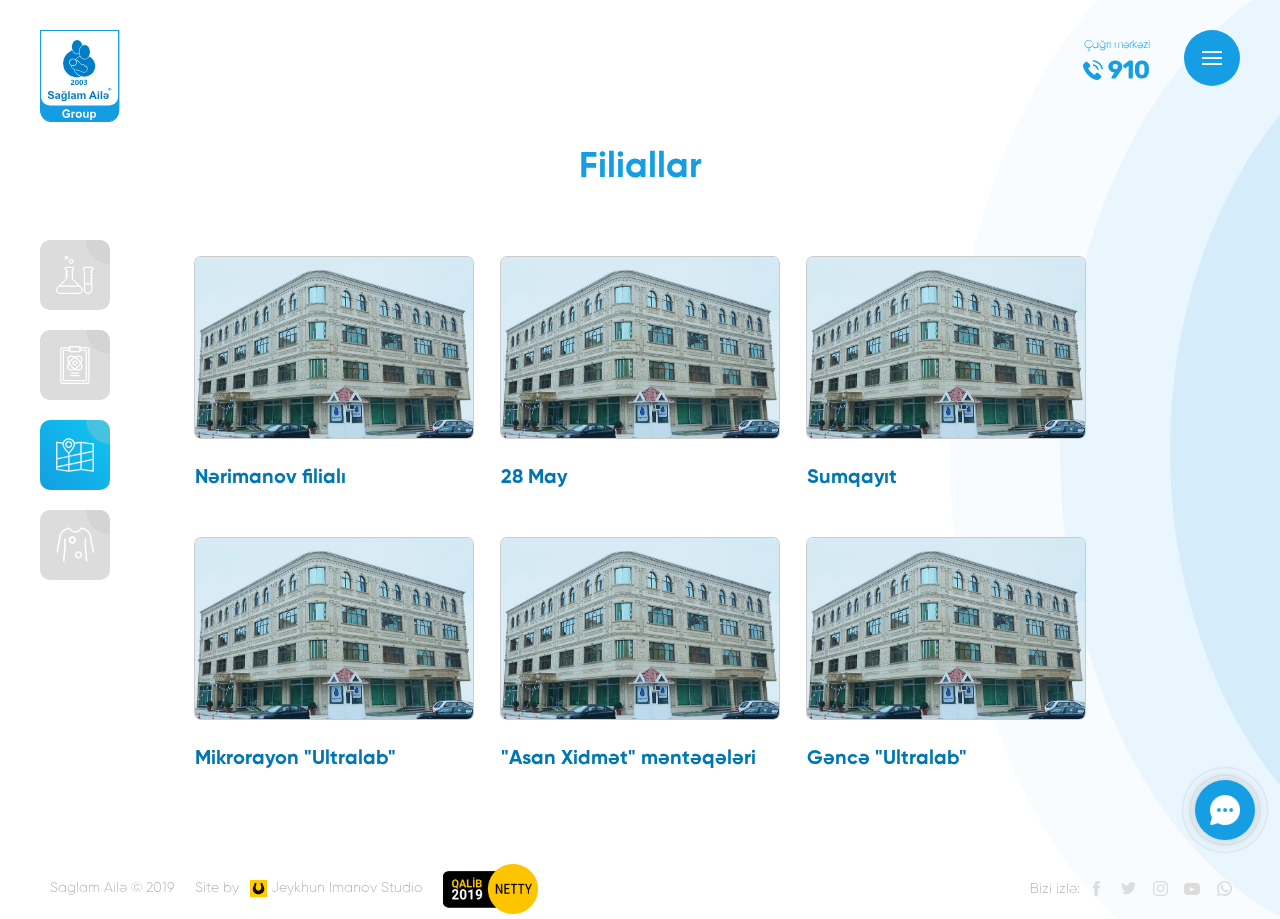
<file: branches.html>
<!DOCTYPE html>
<html lang="en">
  <head>
    <meta charset="UTF-8" />
    <meta name="viewport" content="width=device-width, initial-scale=1.0" />
    <link
      rel="stylesheet"
      href="https://stackpath.bootstrapcdn.com/bootstrap/4.4.1/css/bootstrap.min.css"
      integrity="sha384-Vkoo8x4CGsO3+Hhxv8T/Q5PaXtkKtu6ug5TOeNV6gBiFeWPGFN9MuhOf23Q9Ifjh"
      crossorigin="anonymous"
    />
    <link rel="icon" type="image/png" sizes="16x16" href="assets/images/favicon-16x16.png">
    <link rel="stylesheet" href="css/branches.css" />
    <title>Filiallar | Sağlam Aile</title>
  </head>
  <body>
    <div class="wrapper">
      <header id="header" class="">
        <div>
          <h1 class="logo"><a href="index.html"></a></h1>
          <div class="phone">
            <span class="">Çağrı mərkəzi</span><a href="#">910</a>
          </div>
         
          <a href="#" class="toggler">
            <span>
              <em></em>
              <em></em>
              <em></em>
            </span>
          </a>
        </div>
      </header>
      <aside id="aside-nav" class="">
        <div class="aside-nav-container">
          <div class="up-sections">
            <div class="aside-sections">
              <section>
                <h3><a href="analyzes.html">Müayinələr</a></h3>
              </section>
              <section>
                <h3>
                  <a
                    href=""
                 
                    >E-nəticə</a
                  >
                </h3>
              </section>
              <section>
                <h3><a href="branches.html">Filiallar</a></h3>
              </section>
              <section>
                <h3><a href="symptoms.html">Simptomlar</a></h3>
              </section>
              <section>
                <h3><a href="about-us-management.html">Haqqımızda</a></h3>
                <ul>
                  <li><a href="about-us-management.html">Rəhbərlik</a></li>
                  <li><a href="about-us-career.html">Karyera</a></li>
                </ul>
              </section>
              <section>
                <h3><a href="">Laboratoriya</a></h3>
                <ul>
                  <li>
                    <a href="">Laboratoriya haqqında</a>
                  </li>
                  <li>
                    <a href="">Keyfiyyətə nəzarət</a>
                  </li>
                </ul>
              </section>
              <section>
                <h3><a href="clinic.html">Poliklinika</a></h3>
              </section>
              <section>
                <h3><a href="check-up-packets.html">Check-up paketlər</a></h3>
              </section>
              <section>
                <h3><a href="doctors.html">Həkimlər</a></h3>
              </section>
              <section>
                <h3><a href="">Endirimlər</a></h3>
              </section>
              <section>
                <h3>
                  <a href="">Korporativ əməkdaşlıq</a>
                </h3>
                <ul>
                  <li>
                    <a href="">Tərəfdaşlar</a>
                  </li>
                  <li><a href="">Sığorta</a></li>
                  <li>
                    <a href=""
                      >Beynəlxalq əlaqələr</a
                    >
                  </li>
                  <li>
                    <a href="">Françayzinq</a>
                  </li>
                </ul>
              </section>
              <section>
                <h3><a href="">İctimai Fəaliyyət</a></h3>
                <ul>
                  <li><a href="">Konfranslar</a></li>
                  <li>
                    <a href=""
                      >Səyyar müayinələr</a
                    >
                  </li>
                  <li><a href="">Tədbirlər</a></li>
                  <li>
                    <a href="">Məlumat turları</a>
                  </li>
                </ul>
              </section>
              <section>
                <h3><a href="loyalty-cards.html">Loyallıq kartları</a></h3>
              </section>
              <section>
                <h3><a href="">Infolab</a></h3>
              </section>
            </div>
          </div>
        </div>
      </aside>
      <div class="main-bg">
        <div>
          <div>
            <div></div>
          </div>
        </div>
      </div>
  
      <nav class="main-nav">
        <ul>
          <li>
            <a href="analyzes.html" class=""
              ><img src="assets/images/icon_1-branches.svg" alt=""
            /></a>
          </li>
          <li>
            <a
              href=""
           
              class=""
              ><img src="assets/images/icon_2-branches.svg" alt=""
            /></a>
          </li>
          <li>
            <a href="branches.html" class="left-nav-active"
              ><img src="assets/images/icon_3-branches.svg" alt=""
            /></a>
          </li>
          <li>
            <a href="symptoms.html" class=""
              ><img src="assets/images/icon_4-branches.svg" alt=""
            /></a>
          </li>
        </ul>
      </nav>
      <div class="main-content">
        <div>
          <h2><span>Filiallar</span> </h2>
          <div class="branches-grid">
            <figure class=""> 
              <img src="assets/images/bina-1.jpg" alt="" />
              <a href="branch-narimanov.html"></a>
              <figcaption>Nərimanov filialı</figcaption>
            </figure>
            <figure>
              <img src="assets/images/bina-1.jpg" alt="" />
              <a href=""></a>
              <figcaption>28 May</figcaption>
            </figure>
            <figure>
              <img src="assets/images/bina-1.jpg" alt="" />
              <a href=""></a>
              <figcaption>Sumqayıt</figcaption>
            </figure>
            <figure>
              <img src="assets/images/bina-1.jpg" alt="" />
              <a href=""></a>
              <figcaption>Mikrorayon "Ultralab"</figcaption>
            </figure>
            <figure>
              <img src="assets/images/bina-1.jpg" alt="" />
              <a href=""></a>
              <figcaption>"Asan Xidmət" məntəqələri</figcaption>
            </figure>
            <figure>
              <img src="assets/images/bina-1.jpg" alt="" />
              <a href=""></a>
              <figcaption>Gəncə "Ultralab"</figcaption>
            </figure>
          </div>
        </div>
      </div>
      <footer id="footer">
        <div class="footer-container">
          <div class="footer-left">
            <div class="copyright">
              <p>Saglam Ailə © 2019</p>
            </div>
            <div class="jis">
              <a  href="">
                Site by<span></span> Jeykhun Imanov Studio
              </a>
            </div>
            <div class="netty">
              <a href="">
                <img
                  src="assets/images/netty2019winner.png"
                 
                  alt="NETTY 2019"
                />
              </a>
            </div>
          </div>
          <div class="footer-right">
            <span>Bizi izlə:</span>
            <a href=""
              ><svg
                width="7px"
                height="15px"
                viewBox="0 0 7 15"
                version="1.1"
                xmlns="http://www.w3.org/2000/svg"
              >
                <defs></defs>
                <g
                  id="icon_1"
                  stroke="none"
                  stroke-width="1"
                  fill="none"
                  fill-rule="evenodd"
                >
                  <g fill="#DCDCDC" fill-rule="nonzero">
                    <g>
                      <path
                        d="M6.71811663,7.48555387 L4.64184544,7.48555387 L4.64184544,15 L1.49611829,15 L1.49611829,7.48555387 L0,7.48555387 L0,4.8446785 L1.49611829,4.8446785 L1.49611829,3.13573214 C1.49611829,1.91365108 2.0837383,0 4.6698471,0 L7,0.00963075284 L7,2.57305028 L5.30932203,2.57305028 C5.0320019,2.57305028 4.64205286,2.70992992 4.64205286,3.29289783 L4.64205286,4.84713741 L6.99294773,4.84713741 L6.71811663,7.48555387 Z"
                      ></path>
                    </g>
                  </g>
                </g></svg
            ></a>
            <a href=""
              ><svg
                width="15px"
                height="13px"
                viewBox="0 0 15 13"
                version="1.1"
                xmlns="http://www.w3.org/2000/svg"
              >
                <defs></defs>
                <g
                  id="icon_2"
                  stroke="none"
                  stroke-width="1"
                  fill="none"
                  fill-rule="evenodd"
                >
                  <g
                    transform="translate(-27.000000, -1.000000)"
                    fill="#DCDCDC"
                    fill-rule="nonzero"
                  >
                    <g>
                      <path
                        d="M42,2.44312861 C41.4482695,2.68778114 40.8547691,2.85325438 40.2323511,2.92715505 C40.8678509,2.54640595 41.3555494,1.94395483 41.5857431,1.22491508 C40.9910952,1.57766456 40.3321858,1.83356284 39.6315065,1.97149546 C39.0701368,1.37363444 38.2703112,1 37.3846507,1 C35.6853943,1 34.3072156,2.37817865 34.3072156,4.07743505 C34.3072156,4.318645 34.3345268,4.55342881 34.387313,4.7788029 C31.8297072,4.6505095 29.5619664,3.42541081 28.0440191,1.56297622 C27.7791701,2.01739649 27.6272377,2.54640595 27.6272377,3.11030019 C27.6272377,4.17772882 28.1709355,5.12007711 28.9962361,5.67180758 C28.4920132,5.65597172 28.017167,5.5175801 27.6024511,5.28646837 C27.6022216,5.29955017 27.6022216,5.31263197 27.6022216,5.32548426 C27.6022216,6.81657945 28.6634536,8.06026806 30.0710089,8.34278895 C29.8130451,8.41347654 29.5406224,8.45088589 29.2603966,8.45088589 C29.0616451,8.45088589 28.8690902,8.43183696 28.681355,8.39603415 C29.0728908,9.61837878 30.209171,10.5081704 31.556137,10.5331865 C30.5027082,11.3587166 29.1759387,11.8505462 27.7337281,11.8505462 C27.4858625,11.8505462 27.2402919,11.8360874 27,11.8073992 C28.3611953,12.680896 29.9792068,13.190168 31.7170201,13.190168 C37.377536,13.190168 40.473102,8.50091802 40.473102,4.43385661 C40.473102,4.30051409 40.4701184,4.16763059 40.4641513,4.03589461 C41.0659139,3.60212981 41.5875792,3.06026806 42,2.44312861 Z"
                      ></path>
                    </g>
                  </g>
                </g></svg
            ></a>
            <a href="">
              <svg
                width="15px"
                height="15px"
                viewBox="0 0 15 15"
                version="1.1"
                xmlns="http://www.w3.org/2000/svg"
              >
                <defs></defs>
                <g
                  id="icon_3"
                  stroke="none"
                  stroke-width="1"
                  fill="none"
                  fill-rule="evenodd"
                >
                  <g
                    transform="translate(-62.000000, 0.000000)"
                    fill="#DCDCDC"
                    fill-rule="nonzero"
                  >
                    <g>
                      <path
                        d="M69.5,3.63505696 C67.3687405,3.63505696 65.6348795,5.36891791 65.6348795,7.50017745 C65.6348795,9.63134826 67.3687405,11.3651205 69.5,11.3651205 C71.6312595,11.3651205 73.3651205,9.63134826 73.3651205,7.50017745 C73.3651205,5.36891791 71.6312595,3.63505696 69.5,3.63505696 Z M69.5,10.0341591 C68.1026724,10.0341591 66.9657522,8.89741633 66.9657522,7.50008872 C66.9657522,6.10267239 68.1025837,4.96584093 69.5,4.96584093 C70.8974163,4.96584093 72.0342478,6.10267239 72.0342478,7.50008872 C72.0342478,8.89741633 70.8973276,10.0341591 69.5,10.0341591 Z M73.5272208,2.50656564 C73.7845228,2.50656564 74.0365014,2.61037371 74.2175001,2.79225964 C74.399386,2.97325833 74.5031941,3.2252369 74.5031941,3.48253895 C74.5031941,3.73895376 74.399386,3.99093232 74.2175001,4.17281826 C74.0356142,4.35381694 73.7845228,4.45851226 73.5272208,4.45851226 C73.270806,4.45851226 73.0188274,4.35381694 72.8378287,4.17281826 C72.6559428,3.99093232 72.5512475,3.73904248 72.5512475,3.48253895 C72.5512475,3.2252369 72.6558541,2.97325833 72.8378287,2.79225964 C73.0189161,2.61037371 73.270806,2.50656564 73.5272208,2.50656564 Z M72.8604536,0 L66.139369,0 C63.8569223,0 62,1.85701104 62,4.13945771 L62,10.8605423 C62,13.1430777 63.8569223,15 66.139369,15 L72.8604536,15 C75.1430777,15 77,13.142989 77,10.8605423 L77,4.13945771 C77.0000887,1.85701104 75.1430777,0 72.8604536,0 Z M75.669216,10.8605423 C75.669216,12.4092345 74.4092345,13.6691273 72.8605423,13.6691273 L66.139369,13.6691273 C64.5907655,13.669216 63.3308727,12.4092345 63.3308727,10.8605423 L63.3308727,4.13945771 C63.3308727,2.59085424 64.5907655,1.3308727 66.139369,1.3308727 L72.8604536,1.3308727 C74.4091458,1.3308727 75.6691273,2.59085424 75.6691273,4.13945771 L75.6691273,10.8605423 L75.669216,10.8605423 Z"
                      ></path>
                    </g>
                  </g>
                </g></svg
            ></a>
            <a href=""
              ><svg
                width="16px"
                height="12px"
                viewBox="0 0 16 12"
                version="1.1"
                xmlns="http://www.w3.org/2000/svg"
              >
                <defs></defs>
                <g
                  id="icon_4"
                  stroke="none"
                  stroke-width="1"
                  fill="none"
                  fill-rule="evenodd"
                >
                  <g
                    transform="translate(-97.000000, -2.000000)"
                    fill="#DCDCDC"
                    fill-rule="nonzero"
                  >
                    <g>
                      <path
                        d="M109.677005,2 L100.322995,2 C98.4877538,2 97,3.57684479 97,5.52198543 L97,10.4780146 C97,12.4231552 98.4877538,14 100.322995,14 L109.677005,14 C111.512246,14 113,12.4231552 113,10.4780146 L113,5.52198543 C113,3.57684479 111.512246,2 109.677005,2 Z M107.404754,8.46628119 L103.239207,10.4832543 C103.128211,10.5369973 103,10.4548396 103,10.3300096 L103,6.16999204 C103,6.04338398 103.131582,5.96132693 103.242809,6.01855887 L107.408356,8.16160328 C107.532206,8.22530988 107.530058,8.4056274 107.404754,8.46628119 Z"
                      ></path>
                    </g>
                  </g>
                </g></svg
            ></a>
            <a href="">
              <svg width="15px" height="15px" viewBox="0 0 15 15" version="1.1" xmlns="http://www.w3.org/2000/svg">
                  <defs></defs>
                  <g id="icon_5" stroke="none" stroke-width="1" fill="none" fill-rule="evenodd">
                      <g transform="translate(-134.000000, 0.000000)" fill="#DCDCDC" fill-rule="nonzero">
                          <g>
                              <path d="M144.873478,9.1613509 L143.478554,8.73070956 C143.295164,8.67410714 143.097675,8.7300375 142.964048,8.87643464 L142.622931,9.2501002 C142.479094,9.40766102 142.260839,9.45828957 142.070469,9.3754768 C141.410598,9.08835768 140.022515,7.76141184 139.668028,7.09767756 C139.565759,6.90621504 139.582671,6.66684954 139.708242,6.49215118 L140.006055,6.07790065 C140.122736,5.91559807 140.147357,5.69762649 140.070195,5.51000964 L139.483319,4.08288948 C139.342746,3.74107211 138.936482,3.64156984 138.671069,3.88291418 C138.281751,4.23694065 137.819821,4.77492496 137.763668,5.37093049 C137.664663,6.42173419 138.083811,7.74636515 139.668827,9.336908 C141.499949,11.174433 142.966306,11.4171962 143.921038,11.1685338 C144.462561,11.0275132 144.895321,10.4621611 145.168444,9.99926082 C145.354647,9.68365381 145.207616,9.26451216 144.873478,9.1613509 Z M141.133323,0.00867466726 C137.13956,0.197297905 133.987919,3.49644677 134.000035,7.46241358 C134.003724,8.67034847 134.297716,9.81048232 134.816335,10.8178839 L134.020071,14.6518001 C133.976997,14.8591853 134.165566,15.0407773 134.373267,14.9919892 L138.160668,14.10193 C139.133711,14.5827076 140.226644,14.860405 141.383338,14.8779113 C145.465346,14.9397573 148.869027,11.724732 148.996258,7.67722452 C149.13264,3.33856718 145.522633,-0.198674575 141.133323,0.00867466726 Z M145.652505,11.5583503 C144.543333,12.6585569 143.068596,13.2644615 141.500009,13.2644615 C140.58154,13.2644615 139.702203,13.0600539 138.886336,12.6569426 L138.358893,12.3963211 L136.036826,12.9420299 L136.525608,10.5884725 L136.265756,10.0837313 C135.842217,9.26097095 135.627464,8.37127051 135.627464,7.43938275 C135.627464,5.88343833 136.238306,4.42065759 137.347477,3.32041515 C138.44674,2.23003795 139.945527,1.6142681 141.500118,1.6142681 C143.068705,1.61430397 144.543369,2.22020859 145.652541,3.32037928 C146.761712,4.42058584 147.372554,5.88336659 147.372591,7.43927512 C147.372554,8.98133646 146.751767,10.468009 145.652505,11.5583503 Z"></path>
                          </g>
                      </g>
                  </g>
              </svg>
          </a>
          </div>
        </div>
      </footer>
    </div>
   
    <div class="smart-icons">
      <a href="" class="call"></a>
      <ul>
        <li>
          <a
            href="https://www.messenger.com/t/saglamaile"
            target="_blank"
            class="facebook"
          ></a>
        </li>
        <li>
          <a
            href="https://api.whatsapp.com/send?phone=994554000910"
            target="_blank"
            class="whatsapp"
          ></a>
        </li>
        <li>
          <a href="" class="chat"></a>
        </li>
      </ul>
    </div>
    <script src="https://ajax.googleapis.com/ajax/libs/jquery/3.4.1/jquery.min.js"></script>
    <!-- <script
      src="https://kit.fontawesome.com/7ce2b7d60b.js"
      crossorigin="anonymous"
    ></script> -->
    <script src="js/fixtop-nav.js"></script>
    <script src="js/toggler.js"></script>
    <script src="js/branches.js"></script>
  </body>
</html>
</file>
<file: css/branches.css>
@font-face {
  font-family: "Rubik-medium";
  src: url("../assets/fonts/rubik/Rubik-Medium.ttf");
}

@font-face {
  font-family: "Gilroy-bold";
  src: url("../assets/fonts/Gilroy/Gilroy-Bold.otf");
}

@font-face {
  font-family: "Gilroy-extra-bold";
  src: url("../assets/fonts/Gilroy/Gilroy-Extrabold.otf");
}

@font-face {
  font-family: "Gilroy-light";
  src: url("../assets/fonts/Gilroy/Gilroy-Light.otf");
}

@font-face {
  font-family: "Gilroy-regular";
  src: url("../assets/fonts/Gilroy/Gilroy-Regular.otf");
}

@font-face {
  font-family: "Gilroy-semi-bold";
  src: url("../assets/fonts/Gilroy/Gilroy-Semibold.otf");
}

@font-face {
  font-family: "Gilroy-medium";
  src: url("../assets/fonts/Gilroy/Gilroy-Medium.otf");
}

* {
  -webkit-box-sizing: border-box;
          box-sizing: border-box;
}

body {
  margin: 0;
  padding: 0;
  overflow-x: hidden;
  font-family: 'Gilroy-light', Arial, sans-serif;
}

h1 {
  font-size: 2.5rem;
}

a {
  margin: 0;
  padding: 0;
  border: 0;
  outline: 0;
}

div {
  margin: 0;
  border: 0;
  outline: 0;
  font-weight: inherit;
  font-style: inherit;
  font-size: 100%;
  font-family: inherit;
}

ul {
  list-style: none;
}

@font-face {
  font-family: "Rubik-medium";
  src: url("../assets/fonts/rubik/Rubik-Medium.ttf");
}

@font-face {
  font-family: "Gilroy-bold";
  src: url("../assets/fonts/Gilroy/Gilroy-Bold.otf");
}

@font-face {
  font-family: "Gilroy-extra-bold";
  src: url("../assets/fonts/Gilroy/Gilroy-Extrabold.otf");
}

@font-face {
  font-family: "Gilroy-light";
  src: url("../assets/fonts/Gilroy/Gilroy-Light.otf");
}

@font-face {
  font-family: "Gilroy-regular";
  src: url("../assets/fonts/Gilroy/Gilroy-Regular.otf");
}

@font-face {
  font-family: "Gilroy-semi-bold";
  src: url("../assets/fonts/Gilroy/Gilroy-Semibold.otf");
}

@font-face {
  font-family: "Gilroy-medium";
  src: url("../assets/fonts/Gilroy/Gilroy-Medium.otf");
}

@media (max-width: 1024px) {
  #aside-nav {
    width: 75% !important;
  }
}

@media (max-width: 767px) {
  #aside-nav {
    width: 65% !important;
  }
  #aside-nav .aside-nav-container {
    padding: 140px 20px 0 !important;
  }
}

@media (max-width: 468px) {
  #aside-nav {
    width: calc(100% - 10px) !important;
  }
}

@media (max-width: 1024px) {
  nav.main-nav {
    display: none;
  }
  #footer {
    bottom: 0 !important;
  }
  .main-right {
    display: none !important;
  }
  .main-left {
    width: 100% !important;
    padding: 0 !important;
  }
  #header > div {
    padding: 20px 20px 0 !important;
  }
  #header > div .phone {
    padding: 20px 80px 0 0px !important;
    margin-right: 0 !important;
  }
  #header > div .phone a {
    color: #159ee3;
  }
  #header > div .toggler {
    right: 20px !important;
  }
  #header > div .phone span {
    color: #159ee3;
  }
  #header > div .phone a::before {
    background: url("../assets/images/phone_icon.svg") no-repeat 0 0;
  }
}

@media (min-width: 1024px) {
  .branches-grid figure:nth-child(3n) {
    margin: 0 0 100px;
  }
  .phone span {
    color: #159ee3;
  }
  .phone a {
    color: #159ee3;
  }
  .phone a::before {
    background: url("../assets/images/phone_icon_active.svg") no-repeat 0 0;
  }
}

@media (max-width: 767px) and (min-width: 480px) {
  .footer-container {
    display: block;
    text-align: center;
  }
  #footer {
    height: 60px !important;
  }
  .footer-left {
    padding: 0 0 10px !important;
    -webkit-box-pack: justify !important;
        -ms-flex-pack: justify !important;
            justify-content: space-between !important;
  }
}

@media (max-width: 767px) {
  .branches-grid figure {
    width: 100% !important;
  }
  .branches-grid figure {
    margin-right: 0 !important;
  }
  .main-content > div h2 {
    font-size: 30px !important;
  }
  .aside-sections {
    display: -webkit-box;
    display: -ms-flexbox;
    display: flex;
    -webkit-box-orient: vertical;
    -webkit-box-direction: normal;
        -ms-flex-direction: column;
            flex-direction: column;
  }
}

@media (max-width: 468px) {
  .main-content div {
    padding: 0 !important;
  }
  .branches-grid figure {
    width: 100% !important;
    margin: 0 0 80px !important;
  }
}

@media (max-width: 479px) and (min-width: 240px) {
  .footer-container {
    -webkit-box-orient: vertical !important;
    -webkit-box-direction: normal !important;
        -ms-flex-direction: column !important;
            flex-direction: column !important;
  }
  .footer-left {
    -webkit-box-orient: vertical !important;
    -webkit-box-direction: normal !important;
        -ms-flex-direction: column !important;
            flex-direction: column !important;
  }
  .footer-right span {
    color: rgba(0, 0, 0, 0.3) !important;
  }
  #footer {
    -webkit-box-orient: vertical !important;
    -webkit-box-direction: normal !important;
        -ms-flex-direction: column !important;
            flex-direction: column !important;
    height: 90px !important;
  }
}

@media (max-width: 1280px) and (min-width: 1024px) {
  nav.main-nav {
    display: none;
  }
}

@media (min-width: 1280px) {
  nav.main-nav {
    display: block;
  }
}

@media (max-width: 767px) and (min-width: 480px) {
  nav.main-nav {
    display: none;
  }
}

@media (max-width: 480px) {
  nav.main-nav {
    display: none;
  }
  .branches-grid figure {
    width: calc(100% - 19px) !important;
  }
}

@media (max-width: 1023px) and (min-width: 768px) {
  .branches-grid figure:nth-child(2n) {
    margin-right: 0 !important;
  }
  .branches-grid figure {
    width: 48% !important;
  }
}

@media (max-width: 1280px) and (min-width: 1024px) {
  .wrapper {
    position: absolute !important;
    width: 100% !important;
  }
}

@media (max-width: 1023px) and (min-width: 768px) {
  .wrapper {
    position: absolute !important;
    width: 100% !important;
  }
}

@-webkit-keyframes sliderScale {
  0% {
    -webkit-transform: scale(1);
            transform: scale(1);
  }
  100% {
    -webkit-transform: scale(1.2);
            transform: scale(1.2);
  }
}

@keyframes sliderScale {
  0% {
    -webkit-transform: scale(1);
            transform: scale(1);
  }
  100% {
    -webkit-transform: scale(1.2);
            transform: scale(1.2);
  }
}

@-webkit-keyframes ringAnime {
  0% {
    -webkit-transform: rotate(13deg);
            transform: rotate(13deg);
  }
  100% {
    -webkit-transform: rotate(-13deg);
            transform: rotate(-13deg);
  }
}

@keyframes ringAnime {
  0% {
    -webkit-transform: rotate(13deg);
            transform: rotate(13deg);
  }
  100% {
    -webkit-transform: rotate(-13deg);
            transform: rotate(-13deg);
  }
}

@-webkit-keyframes rightCircleEffect {
  0% {
    right: -330px;
  }
  100% {
    right: 0px;
  }
}

@keyframes rightCircleEffect {
  0% {
    right: -330px;
  }
  100% {
    right: 0px;
  }
}

@-webkit-keyframes mainLiAnime {
  0% {
    opacity: 0;
    -webkit-transform: translateY(-20px);
            transform: translateY(-20px);
  }
  100% {
    opacity: 1;
    -webkit-transform: translateY(0px);
            transform: translateY(0px);
  }
}

@keyframes mainLiAnime {
  0% {
    opacity: 0;
    -webkit-transform: translateY(-20px);
            transform: translateY(-20px);
  }
  100% {
    opacity: 1;
    -webkit-transform: translateY(0px);
            transform: translateY(0px);
  }
}

#header {
  height: 146px;
}

.header-show {
  position: fixed;
  top: 0px;
  width: 100%;
  z-index: 5;
}

.wrapper {
  min-height: 100%;
  position: relative;
  padding: 0px 0px 100px;
}

#header div:first-child {
  height: 146px;
  position: relative;
  z-index: 3;
  margin: 0px auto;
  padding: 30px 40px 0px;
  display: -webkit-box;
  display: -ms-flexbox;
  display: flex;
  -webkit-box-pack: justify;
      -ms-flex-pack: justify;
          justify-content: space-between;
}

#header div:first-child .logo {
  -webkit-animation-duration: 0.15s;
          animation-duration: 0.15s;
  -webkit-transition: all 0.15s linear 0.2s;
  transition: all 0.15s linear 0.2s;
  height: 95px;
  position: relative;
  z-index: 3;
}

#header div:first-child .logo a {
  width: 80px;
  height: 92px;
  background: url("../assets/images/logo.svg") no-repeat 0 0;
  background-size: 100% 100%;
  display: inline-block;
}

#header div:first-child .phone {
  text-align: right;
  padding: 7px 90px 0px 80px;
}

#header div:first-child .phone span {
  display: block;
  font-size: 11px;
  font-weight: 500;
  padding: 0px 0px 5px;
}

#header div:first-child .phone a {
  font-family: "Rubik-medium";
  display: inline-block;
  font-size: 24px;
  font-weight: 700;
  position: relative;
  text-decoration: none;
  margin-top: -7px;
}

#header div:first-child .phone a::before {
  content: "";
  background-size: contain !important;
  display: block;
  width: 20px;
  height: 20px;
  background-size: contain !important;
  position: absolute;
  top: 8px;
  left: -25px;
}

.toggler {
  display: block;
  width: 56px;
  height: 56px;
  position: absolute;
  top: 30px;
  right: 40px;
  z-index: 2;
  -webkit-transform: rotate(0deg);
          transform: rotate(0deg);
  -webkit-animation-duration: 0.3s;
          animation-duration: 0.3s;
  background: #159ee3;
  border-radius: 50%;
  -webkit-transition: all 0.3s linear 0s;
  transition: all 0.3s linear 0s;
}

.toggler span {
  display: block;
  width: 20px;
  height: 14px;
  position: absolute;
  top: calc(50% - 7px);
  left: calc(50% - 10px);
}

.toggler span em {
  background: white;
  display: block;
  width: 100%;
  height: 2px;
  position: absolute;
  -webkit-animation-duration: 0.3s;
          animation-duration: 0.3s;
  -webkit-transition: all 0.3s linear 0s;
  transition: all 0.3s linear 0s;
}

.toggler span em:first-child {
  left: 0px;
  top: 0px;
}

.toggler span em:first-child:first-child + em {
  top: 6px;
  -webkit-transform: rotate(0deg);
          transform: rotate(0deg);
}

.toggler em:first-child:first-child + em + em {
  top: 12px;
  -webkit-transform: rotate(0deg);
          transform: rotate(0deg);
}

.toggler-active {
  background: white;
}

.toggle-rotate {
  -webkit-transform: rotate(45deg);
          transform: rotate(45deg);
}

.toggler-em-active {
  background: #159ee3 !important;
}

.active em:first-child {
  width: 2px !important;
  left: 9px !important;
}

.active em:first-child:first-child + em + em {
  width: 0;
}

.active_second em:first-child {
  height: 20px !important;
  top: -3px !important;
}

.active_last {
  -webkit-transform: rotate(45deg) !important;
          transform: rotate(45deg) !important;
}

.margin-top {
  margin-top: 146px !important;
}

.main-bg {
  width: 330px;
  height: 120%;
  background: #f8fcfe;
  position: fixed;
  top: -10%;
  right: 0px;
  z-index: -1;
  -webkit-clip-path: ellipse(100% 50% at 100% 50%);
          clip-path: ellipse(100% 50% at 100% 50%);
  -webkit-animation-name: rightCircleEffect;
          animation-name: rightCircleEffect;
  -webkit-animation-timing-function: linear;
          animation-timing-function: linear;
  -webkit-animation-iteration-count: 1;
          animation-iteration-count: 1;
  -webkit-animation-duration: 1s;
          animation-duration: 1s;
  -webkit-animation-direction: alternate;
          animation-direction: alternate;
  -webkit-transition: all 0.9s linear;
  transition: all 0.9s linear;
}

.main-bg > div {
  width: 330px;
  height: 110%;
  background: #eaf6fd;
  position: fixed;
  top: -5%;
  right: -110px;
  -webkit-clip-path: ellipse(100% 50% at 100% 50%);
          clip-path: ellipse(100% 50% at 100% 50%);
  -webkit-animation-duration: 0.9s;
          animation-duration: 0.9s;
  -webkit-transition: all 0.9s linear;
  transition: all 0.9s linear;
}

.main-bg > div > div {
  width: 330px;
  height: 100%;
  background: #d5edfa;
  position: fixed;
  top: -0%;
  right: -220px;
  -webkit-clip-path: ellipse(100% 50% at 100% 50%);
          clip-path: ellipse(100% 50% at 100% 50%);
  -webkit-animation-duration: 0.9s;
          animation-duration: 0.9s;
  -webkit-transition: all 0.9s linear;
  transition: all 0.9s linear;
}

nav.main-nav {
  width: 70px;
  position: absolute;
  left: 40px;
  top: 240px;
  z-index: 1;
}

nav.main-nav ul {
  padding: 0;
}

nav.main-nav ul li {
  padding: 0 0 20px;
}

nav.main-nav ul li a {
  display: block;
  width: 70px;
  height: 70px;
  background-image: linear-gradient(225deg, #dcdcdc, #dcdcdc);
  position: relative;
  overflow: hidden;
  -webkit-box-shadow: 0 0px 0px 0 rgba(0, 0, 0, 0);
          box-shadow: 0 0px 0px 0 rgba(0, 0, 0, 0);
  border-radius: 10px;
  -webkit-animation-duration: 0.2s;
          animation-duration: 0.2s;
  -webkit-transition: all 0.2s linear;
  transition: all 0.2s linear;
}

nav.main-nav ul li a:hover::before {
  opacity: 1;
}

nav.main-nav ul li a img {
  display: block;
  max-height: 38px;
  max-width: 38px;
  position: absolute;
  top: 50%;
  left: 50%;
  -webkit-transform: translate(-50%, -50%);
          transform: translate(-50%, -50%);
  -webkit-transition: all 0.2s linear;
  transition: all 0.2s linear;
}

nav.main-nav ul li a::before {
  content: "";
  display: block;
  width: 100%;
  height: 100%;
  background-image: linear-gradient(225deg, #0fc8f0, #149de2);
  position: absolute;
  top: 0;
  left: 0;
  opacity: 0;
  -webkit-transition: all 0.2s linear;
  transition: all 0.2s linear;
}

nav.main-nav ul li a::after {
  content: "";
  display: block;
  width: 24px;
  height: 24px;
  position: absolute;
  top: 0;
  right: 0;
  background: #c2c2c2;
  opacity: 0.3;
  border-radius: 0 0 0 100%;
  -webkit-animation-duration: 0.2s;
          animation-duration: 0.2s;
  -webkit-transition: all 0.2s linear;
  transition: all 0.2s linear;
}

.left-nav-active {
  background-image: linear-gradient(225deg, #0fc8f0, #149de2) !important;
}

.section-container-content {
  padding-bottom: 100px;
}

.main-content > div {
  max-width: 980px;
  margin: 0 auto;
  padding: 0 40px;
  position: relative;
}

.main-content > div h2 {
  padding: 0 0 60px;
  text-align: center;
  font-size: 36px;
  color: #159ee3;
  font-weight: bold;
  position: relative;
  z-index: 2;
  font-family: 'Gilroy-bold';
}

.branches-grid {
  display: -webkit-box;
  display: -ms-flexbox;
  display: flex;
  -ms-flex-wrap: wrap;
      flex-wrap: wrap;
  -webkit-box-pack: center;
      -ms-flex-pack: center;
          justify-content: center;
}

.branches-grid figure {
  width: calc(33% - 19px);
  margin: 0 28px 100px 0;
  position: relative;
  -webkit-box-shadow: 0px 0px 0px 1px #cbcbcb;
          box-shadow: 0px 0px 0px 1px #cbcbcb;
  border-radius: 6px;
  -webkit-transition: all 0.2s linear;
  transition: all 0.2s linear;
}

.branches-grid figure:hover::after {
  opacity: 0;
}

.branches-grid figure::after {
  content: "";
  display: block;
  width: 100%;
  height: 100%;
  background: #0077b3;
  position: absolute;
  top: 0;
  left: 0;
  opacity: 0.15;
  border-radius: 6px;
  -webkit-transition: all 0.2s linear;
  transition: all 0.2s linear;
}

.branches-grid figure figcaption {
  width: calc(100% - 20px);
  position: absolute;
  top: calc(100% + 25px);
  left: 0px;
  font-size: 20px;
  font-weight: bold;
  color: #0077b3;
  font-family: "Gilroy-bold";
}

.branches-grid figure a {
  display: block;
  width: 100%;
  height: 100%;
  position: absolute;
  top: 0;
  left: 0;
  z-index: 2;
}

.branches-grid figure img {
  display: block;
  width: 100%;
  border-radius: 6px;
  -webkit-animation-duration: 0.6s;
          animation-duration: 0.6s;
  -webkit-transition: all 0.6s linear;
  transition: all 0.6s linear;
}

#aside-nav {
  width: calc(51% - 10px);
  right: 0;
  height: 100%;
  font-size: 0;
  background: #159ee3;
  overflow: hidden;
  position: fixed;
  top: 0;
  z-index: 4;
  -webkit-box-shadow: 0px 0 0px 0 rgba(0, 0, 0, 0);
          box-shadow: 0px 0 0px 0 rgba(0, 0, 0, 0);
  -webkit-clip-path: ellipse(100% 50% at 200% 50%);
          clip-path: ellipse(100% 50% at 200% 50%);
  -webkit-transition: all 0.5s linear;
  transition: all 0.5s linear;
}

#aside-nav section {
  display: inline-block;
  width: calc(50% - 10px);
  padding: 0 0 32px;
  margin: 0 5px;
  vertical-align: top;
}

#aside-nav section ul {
  padding: 0;
}

#aside-nav section ul li {
  padding: 0 0 14px;
}

#aside-nav section ul li a {
  font-size: 17px;
  font-weight: normal;
  color: #fff;
  text-decoration: none;
  position: relative;
}

#aside-nav section h3 {
  font-size: 24px;
  font-weight: bold;
  color: #fff;
  font-family: 'Gilroy-bold';
}

#aside-nav section h3 a {
  color: #fff;
  text-decoration: none;
  position: relative;
}

#aside-nav section h3 a:hover::before {
  width: 100%;
}

#aside-nav section h3 a::before {
  content: "";
  display: block;
  width: 0;
  height: 1px;
  background: #fff;
  position: absolute;
  left: 0;
  bottom: 0;
  -webkit-transition: all 0.2s linear;
  transition: all 0.2s linear;
}

#aside-nav .aside-nav-container {
  padding: 130px 0px 0 60px;
}

#aside-nav .aside-nav-container .up-sections {
  height: calc(100vh - 150px);
  overflow-y: auto;
  position: relative;
}

#aside-nav .aside-nav-container .up-sections::-webkit-scrollbar {
  width: 5px;
  background: #0FC8F0;
}

#aside-nav .aside-nav-container .up-sections::-webkit-scrollbar-thumb {
  background: #fff;
}

.show-aside {
  right: 0 !important;
  -webkit-clip-path: ellipse(110% 200% at 100% 50%) !important;
          clip-path: ellipse(110% 200% at 100% 50%) !important;
  -webkit-box-shadow: -20px 0 20px 0 rgba(0, 0, 0, 0.15) !important;
          box-shadow: -20px 0 20px 0 rgba(0, 0, 0, 0.15) !important;
}

#footer {
  width: 100%;
  bottom: 0 !important;
  position: absolute !important;
  height: 55px;
}

.footer-container {
  margin: 0 auto;
  padding: 0 40px;
  display: -webkit-box;
  display: -ms-flexbox;
  display: flex;
  -webkit-box-orient: horizontal;
  -webkit-box-direction: normal;
      -ms-flex-direction: row;
          flex-direction: row;
  -ms-flex-wrap: nowrap;
      flex-wrap: nowrap;
  -webkit-box-pack: justify;
      -ms-flex-pack: justify;
          justify-content: space-between;
  -webkit-box-align: center;
      -ms-flex-align: center;
          align-items: center;
  -ms-flex-line-pack: center;
      align-content: center;
}

.footer-left {
  display: -webkit-box;
  display: -ms-flexbox;
  display: flex;
  -webkit-box-orient: horizontal;
  -webkit-box-direction: normal;
      -ms-flex-direction: row;
          flex-direction: row;
  -ms-flex-wrap: nowrap;
      flex-wrap: nowrap;
  -ms-flex-line-pack: stretch;
      align-content: stretch;
  -webkit-box-align: center;
      -ms-flex-align: center;
          align-items: center;
  text-align: center;
}

.footer-left .netty img {
  width: 95px;
  height: 50px;
  border: 0;
}

.footer-left div {
  margin: 0 10px;
  font-size: 14px;
}

.footer-left div a {
  color: rgba(0, 0, 0, 0.3);
  text-decoration: none;
}

.footer-left .jis a span {
  display: inline-block;
  width: 18px;
  height: 17px;
  margin: 0 0 0 10px;
  vertical-align: middle;
  background: url("../assets/images/jis.svg") no-repeat 50%;
  background-size: contain;
}

.footer-right {
  display: -webkit-box;
  display: -ms-flexbox;
  display: flex;
  -webkit-box-orient: horizontal;
  -webkit-box-direction: normal;
      -ms-flex-direction: row;
          flex-direction: row;
  -ms-flex-wrap: nowrap;
      flex-wrap: nowrap;
  -ms-flex-line-pack: stretch;
      align-content: stretch;
  -webkit-box-align: center;
      -ms-flex-align: center;
          align-items: center;
}

.footer-right span {
  font-size: 14px;
  line-height: 24px;
  color: rgba(0, 0, 0, 0.3);
  font-weight: 500;
  vertical-align: top;
}

.footer-right a {
  display: inline-block;
  width: 24px;
  height: 24px;
  margin: 0 4px;
  text-align: center;
  position: relative;
  font-size: 0;
  line-height: 24px;
  vertical-align: top;
}

.copyright p {
  color: rgba(0, 0, 0, 0.3);
  margin: 0;
}

.span-aside {
  color: #fff !important;
}

.toggler-bg {
  background: #fff !important;
}

.aside-em {
  background: #159ee3 !important;
}

.phone-a {
  color: #fff !important;
}

.phone-icon::before {
  background: url("../assets/images/phone_icon.svg") no-repeat 0 0 !important;
}

.smart-icons {
  position: fixed;
  right: 25px;
  bottom: 60px;
}

.smart-icons:hover ul {
  opacity: 1;
  -webkit-transform: translate(0, 0);
          transform: translate(0, 0);
  visibility: visible;
}

.smart-icons:hover ul li {
  padding: 0 0 15px;
}

.smart-icons .call {
  display: block;
  width: 60px;
  height: 60px;
  background: #159ee3 url("../assets/images/ic.png") no-repeat 50%;
  background-size: 50%;
  position: relative;
  -webkit-box-shadow: 0 0 15px 0 rgba(0, 0, 0, 0.2);
          box-shadow: 0 0 15px 0 rgba(0, 0, 0, 0.2);
  border-radius: 50%;
  -webkit-transition: all 0.3s linear;
  transition: all 0.3s linear;
}

.smart-icons .call:hover {
  -webkit-transform: rotate(360deg);
          transform: rotate(360deg);
  -webkit-box-shadow: 0 0 15px 0 rgba(0, 0, 0, 0.4);
          box-shadow: 0 0 15px 0 rgba(0, 0, 0, 0.4);
}

.smart-icons .call::after {
  -webkit-box-shadow: 0 0 2px 0 rgba(0, 0, 0, 0.2);
          box-shadow: 0 0 2px 0 rgba(0, 0, 0, 0.2);
  -webkit-transform: scale(1.4);
          transform: scale(1.4);
  content: "";
  display: block;
  width: 60px;
  height: 60px;
  position: absolute;
  left: 0;
  top: 0;
  border-radius: 50%;
}

.smart-icons .call::before {
  -webkit-box-shadow: 0 0 2px 0 rgba(0, 0, 0, 0.2);
          box-shadow: 0 0 2px 0 rgba(0, 0, 0, 0.2);
  content: "";
  border-radius: 50%;
  display: block;
  width: 60px;
  height: 60px;
  position: absolute;
  left: 0;
  top: 0;
  -webkit-transform: scale(1.15);
          transform: scale(1.15);
}

.smart-icons ul {
  width: 60px;
  position: absolute;
  left: 0;
  padding: 0;
  bottom: 100%;
  opacity: 0;
  visibility: hidden;
  -webkit-transform: translate(0, 20px);
          transform: translate(0, 20px);
  -webkit-transition: all 0.2s linear;
  transition: all 0.2s linear;
}

.smart-icons ul li {
  padding: 0 0 5px;
  -webkit-transition: all 0.2s linear;
  transition: all 0.2s linear;
}

.smart-icons ul li a {
  display: block;
  width: 60px;
  height: 60px;
  position: relative;
  -webkit-box-shadow: 0 0 15px 0 rgba(0, 0, 0, 0.3);
          box-shadow: 0 0 15px 0 rgba(0, 0, 0, 0.3);
  border-radius: 50%;
}

.smart-icons ul li a::before {
  content: "";
  display: block;
  width: 60px;
  height: 60px;
  position: absolute;
  left: 0;
  top: 0;
  -webkit-box-shadow: 0 0 2px 0 rgba(0, 0, 0, 0);
          box-shadow: 0 0 2px 0 rgba(0, 0, 0, 0);
  -webkit-transform: scale(1);
          transform: scale(1);
  border-radius: 50%;
  -webkit-transition: all 0.1s linear;
  transition: all 0.1s linear;
}

.smart-icons ul li a::after {
  content: "";
  display: block;
  width: 60px;
  height: 60px;
  position: absolute;
  left: 0;
  top: 0;
  -webkit-box-shadow: 0 0 2px 0 rgba(0, 0, 0, 0);
          box-shadow: 0 0 2px 0 rgba(0, 0, 0, 0);
  -webkit-transform: scale(1);
          transform: scale(1);
  -webkit-transition: all 0.2s linear;
  transition: all 0.2s linear;
}

.smart-icons ul li .facebook {
  background: #3b5998 url("../assets/images/facebook_icon.png") no-repeat 50%;
  background-size: 55%;
}

.smart-icons ul li .whatsapp {
  background: #29b200 url("../assets/images/whatsapp_white_icon.png") no-repeat 50%;
  background-size: 55%;
}

.smart-icons ul li .chat {
  background: #ee8208 url("../assets/images/chat_icon.svg") no-repeat 50%;
  background-size: 55%;
}

.phone a:hover:before {
  -webkit-animation-name: ringAnime;
          animation-name: ringAnime;
  -webkit-animation-duration: 0.1s;
          animation-duration: 0.1s;
  -webkit-animation-timing-function: linear;
          animation-timing-function: linear;
  -webkit-animation-iteration-count: infinite;
          animation-iteration-count: infinite;
}
</file>
